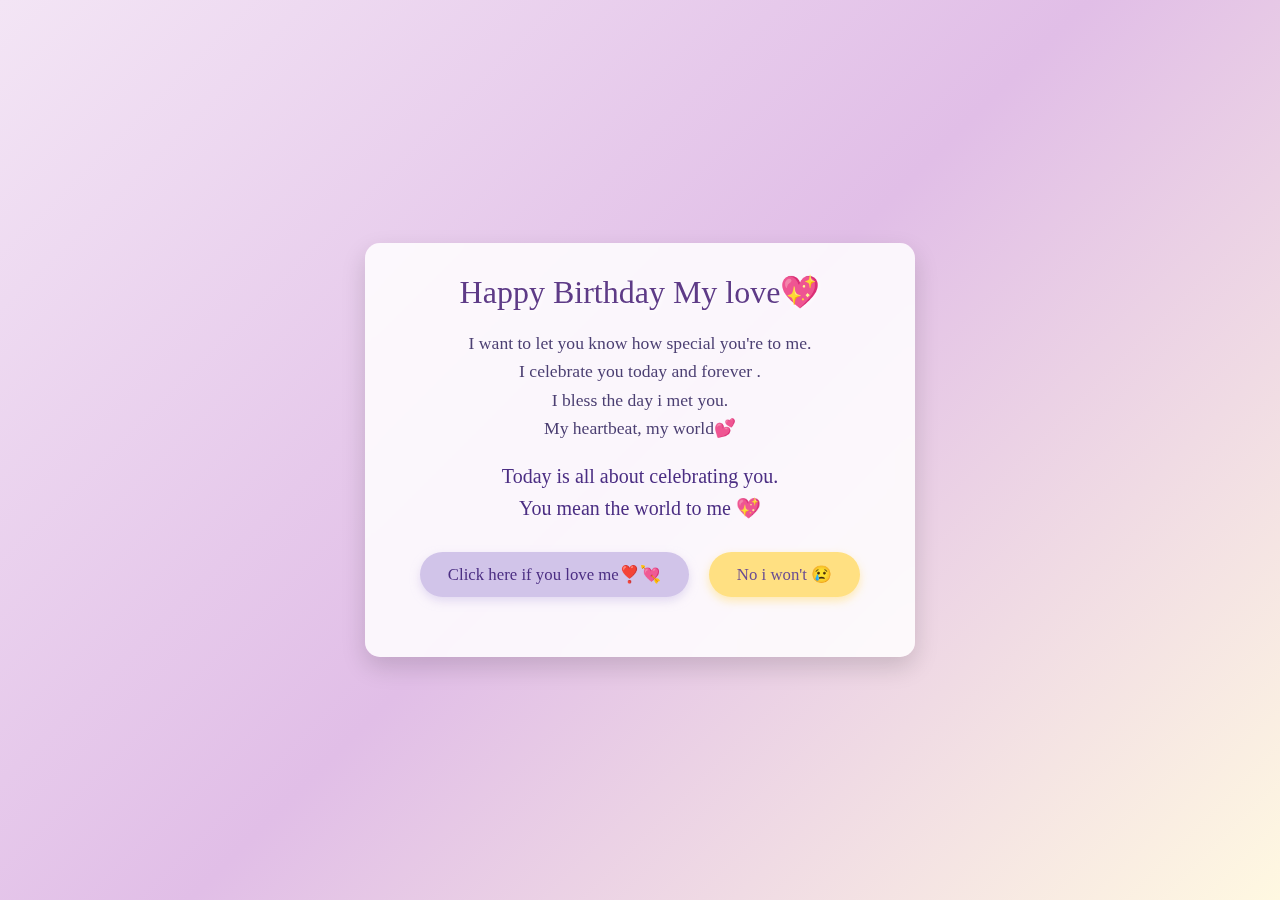
<file: index.html>
<!DOCTYPE html>
<html lang="en">
<head>
  <meta charset="UTF-8">
  <meta name="viewport" content="width=device-width, initial-scale=1.0">
  <title>Happy Birthday Baby 💗✨</title>
  <link rel="stylesheet" href="styles.css">
  <style>
    /* Ensure full height */
    html, body {
      height: 100%;
    }

    /* Full-page gradient background */
    body {
      margin: 0;
      font-family: 'Georgia', serif;
      background: linear-gradient(135deg, #f3e5f5, #e1bee7, #fff8e1);
      display: flex;
      justify-content: center;
      align-items: center;
      color: #2f2f33;
      min-height: 100vh;
    }

    .container {
      max-width: 550px;
      width: 100%;
      padding: 30px;
      background: rgba(255,255,255,0.85);
      border-radius: 15px;
      backdrop-filter: blur(8px);
      box-shadow: 0 10px 25px rgba(0,0,0,0.15);
      text-align: center;
    }

    h1 {
      font-size: 2rem;
      font-weight: 400;
      margin-bottom: 18px;
      color: #5e3b87;
    }

    p {
      font-size: 1.1rem;
      line-height: 1.6;
      margin-bottom: 14px;
      color: #4b3f72;
    }

    .question {
      font-size: 1.25rem;
      font-weight: 500;
      margin-top: 18px;
      margin-bottom: 20px;
      color: #4b2e83;
    }

    button {
      font-size: 1.05rem;
      padding: 12px 28px;
      border: none;
      border-radius: 30px;
      cursor: pointer;
      transition: all 0.25s ease;
      margin: 8px;
    }

    #yesBtn {
      background: #d1c4e9;
      color: #4b2e83;
    }

    #noBtn {
      background: #ffe082;
      color: #6a4c93;
    }

    #message {
      margin-top: 22px;
      font-size: 1.25rem;
      font-weight: 500;
      color: #512da8;
    }

    @media (max-width:480px) {
      h1 { font-size: 1.75rem; }
      p { font-size: 1rem; }
      .question { font-size: 1.15rem; }
      button { font-size: 1rem; padding: 10px 24px; }
    }

  </style>
</head>
<body>
  <div class="container">
    <h1>Happy Birthday My love💖</h1>

    <p>
      I want to let you know how special you're to me.<br>
      I celebrate you today and forever .<br>
      I bless the day i met you.<br>
      My heartbeat, my world💕
    </p>

    <p class="question">
      Today is all about celebrating you.<br>
      You mean the world to me  💖
    </p>

    <div class="buttons">
      <button id="yesBtn">Click here if you love me❣️💘</button>
      <button id="noBtn">No i won't 😢</button>
    </div>

    <h2 id="message"></h2>
  </div>

  <script src="script.js"></script>
</body>
</html>
</file>
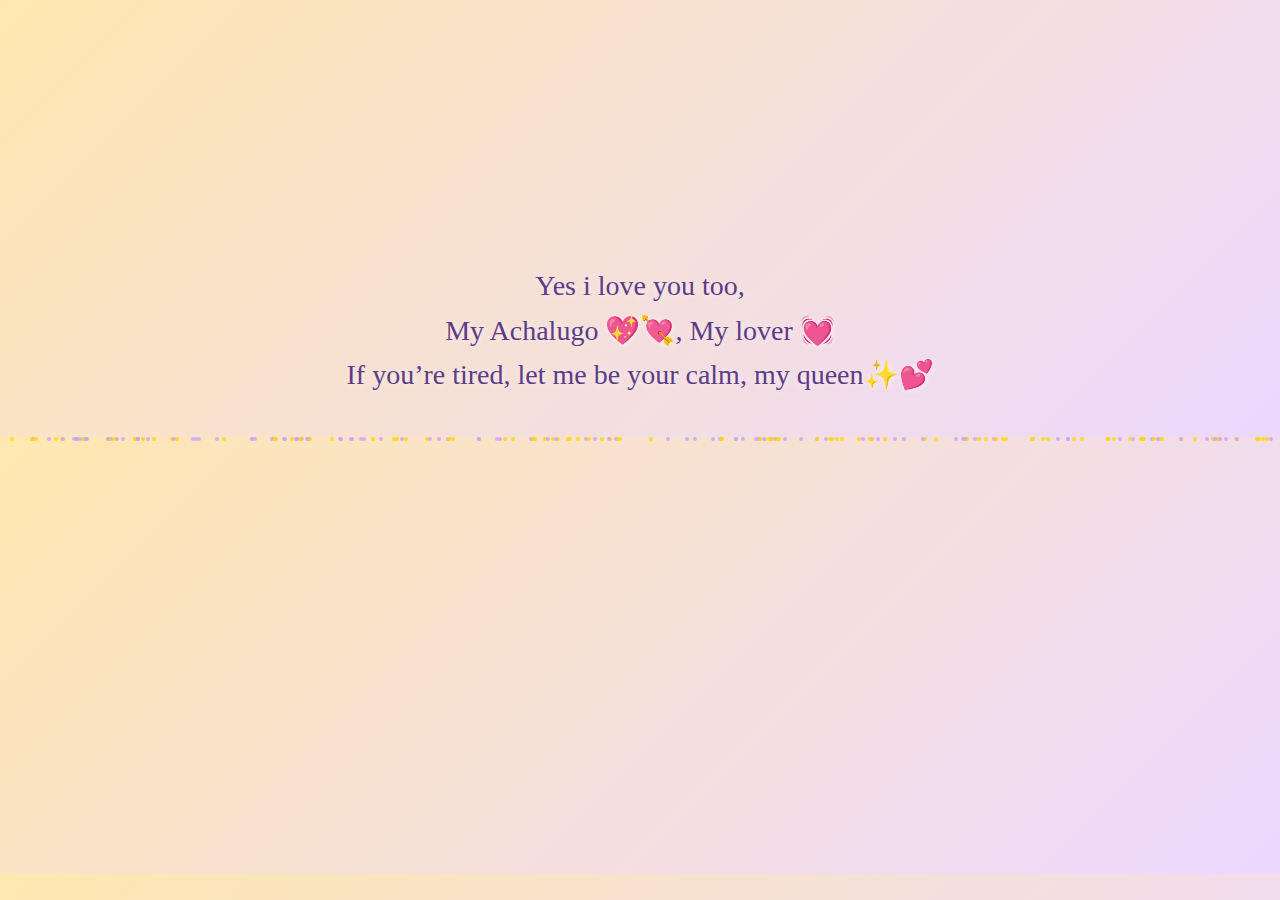
<file: yes.html>
<!DOCTYPE html>
<html lang="en">
<head>
<meta charset="UTF-8">
<meta name="viewport" content="width=device-width, initial-scale=1.0">
<title>Forever 💖</title>

<style>
body {
  margin: 0;
  padding: 0;
  text-align: center;
  font-family: 'Georgia', serif;
  overflow: hidden;
  opacity: 0;
  background: linear-gradient(135deg, #ffe8b0, #ecd8ff);
  animation: glow 8s infinite alternate;
  transition: opacity 2s ease;
}

@keyframes glow {
  from { background: linear-gradient(135deg, #ffe8b0, #ecd8ff); }
  to { background: linear-gradient(135deg, #ffd700, #d8b4ff); }
}

.container {
  margin-top: 25vh;
  padding: 20px;
  position: relative;
  z-index: 2;
}

h1 {
  font-size: 28px; /* smaller & romantic */
  font-weight: 400;
  line-height: 1.6;
  color: #5e3b87;
  text-shadow: 1px 1px 6px rgba(255, 255, 255, 0.6);
}

.glitter {
  position: absolute;
  width: 4px;
  height: 4px;
  border-radius: 50%;
  animation: fall linear infinite;
  opacity: 0.8;
}

@keyframes fall {
  0% { transform: translateY(-10vh); opacity: 1; }
  100% { transform: translateY(110vh); opacity: 0; }
}

@keyframes twinkle {
  0%, 100% { opacity: 0.3; transform: scale(1); }
  50% { opacity: 1; transform: scale(1.5); }
}

.heart {
  position: absolute;
  font-size: 18px;
  animation: floatUp 6s linear forwards;
}

@keyframes floatUp {
  0% { transform: translateY(0); opacity: 1; }
  100% { transform: translateY(-100vh); opacity: 0; }
}
</style>
</head>

<body>
<div class="container">
  <h1>
    Yes i love you too, <br>
    My Achalugo 💖💘, My lover 💓<br>
    If you’re tired, let me be your calm, my queen✨💕
  </h1>
</div>

<audio id="bgMusic" src="music.mp3"></audio>

<script>
document.addEventListener("DOMContentLoaded", function () {

  // Fade in page
  document.body.style.opacity = "1";

  const music = document.getElementById("bgMusic");
  music.volume = 0.5;
  music.play();

  // Glitter sparkles
  for (let i = 0; i < 200; i++) {
    let glitter = document.createElement("div");
    glitter.classList.add("glitter");
    glitter.style.left = Math.random() * window.innerWidth + "px";
    glitter.style.animationDuration = (Math.random() * 4 + 2) + "s";
    glitter.style.background = Math.random() > 0.5 ? "#ffd700" : "#c8a2ff";
    if (Math.random() > 0.6) glitter.style.animation += ", twinkle 2s infinite";
    document.body.appendChild(glitter);
  }

  // Floating hearts
  setInterval(() => {
    let heart = document.createElement("div");
    heart.classList.add("heart");
    heart.innerHTML = "💖";
    heart.style.left = Math.random() * window.innerWidth + "px";
    heart.style.bottom = "0px";
    document.body.appendChild(heart);
    setTimeout(() => heart.remove(), 6000);
  }, 800);

});
</script>
</body>
</html>
</file>
<file: styles.css>
/* Global Reset */
* {
  margin: 0;
  padding: 0;
  box-sizing: border-box;
}

/* Body Styling */
body {
  font-family: 'Georgia', serif;
  text-align: center;
  background: linear-gradient(120deg, #f3e5f5, #e1bee7, #fff8e1);
  min-height: 100vh;
  display: flex;
  justify-content: center;
  align-items: center;
  padding: 20px;
  color: #2f2f33;
  opacity: 1; /* ensure visible on page load */
  transition: opacity 1s ease;
}

/* Container */
.container {
  max-width: 550px;
  width: 100%;
  padding: 30px;
  background: rgba(255, 255, 255, 0.85);
  border-radius: 15px;
  backdrop-filter: blur(8px);
  box-shadow: 0 10px 25px rgba(0, 0, 0, 0.15);
}

/* Headers & Text */
h1 {
  font-size: 2.2rem;
  font-weight: 400;
  margin-bottom: 18px;
  color: #5e3b87;
  text-shadow: 1px 1px 4px rgba(255, 255, 255, 0.8);
}

p {
  font-size: 1.1rem;
  line-height: 1.6;
  margin-bottom: 14px;
  color: #4b3f72;
}

.question {
  font-size: 1.25rem;
  font-weight: 500;
  margin-top: 18px;
  margin-bottom: 20px;
  color: #4b2e83;
}

/* Buttons */
button {
  font-size: 1.05rem;
  padding: 12px 28px;
  border: none;
  border-radius: 30px;
  cursor: pointer;
  transition: all 0.25s ease;
  margin: 8px;
  font-family: 'Georgia', serif;
}

/* Yes Button */
#yesBtn {
  background: #d1c4e9;
  color: #4b2e83;
  box-shadow: 0 4px 10px rgba(209, 196, 233, 0.6);
}
#yesBtn:hover {
  transform: scale(1.08);
  background: #b39ddb;
}

/* No Button */
#noBtn {
  background: #ffe082;
  color: #6a4c93;
  box-shadow: 0 4px 10px rgba(255, 224, 130, 0.6);
}

/* Message Text */
#message {
  margin-top: 22px;
  font-size: 1.25rem;
  font-weight: 500;
  color: #512da8;
}

/* Responsive Tweaks */
@media (max-width: 480px) {
  h1 { font-size: 1.75rem; }
  p { font-size: 1rem; }
  .question { font-size: 1.15rem; }
  button { font-size: 1rem; padding: 10px 24px; }
}
</file>
